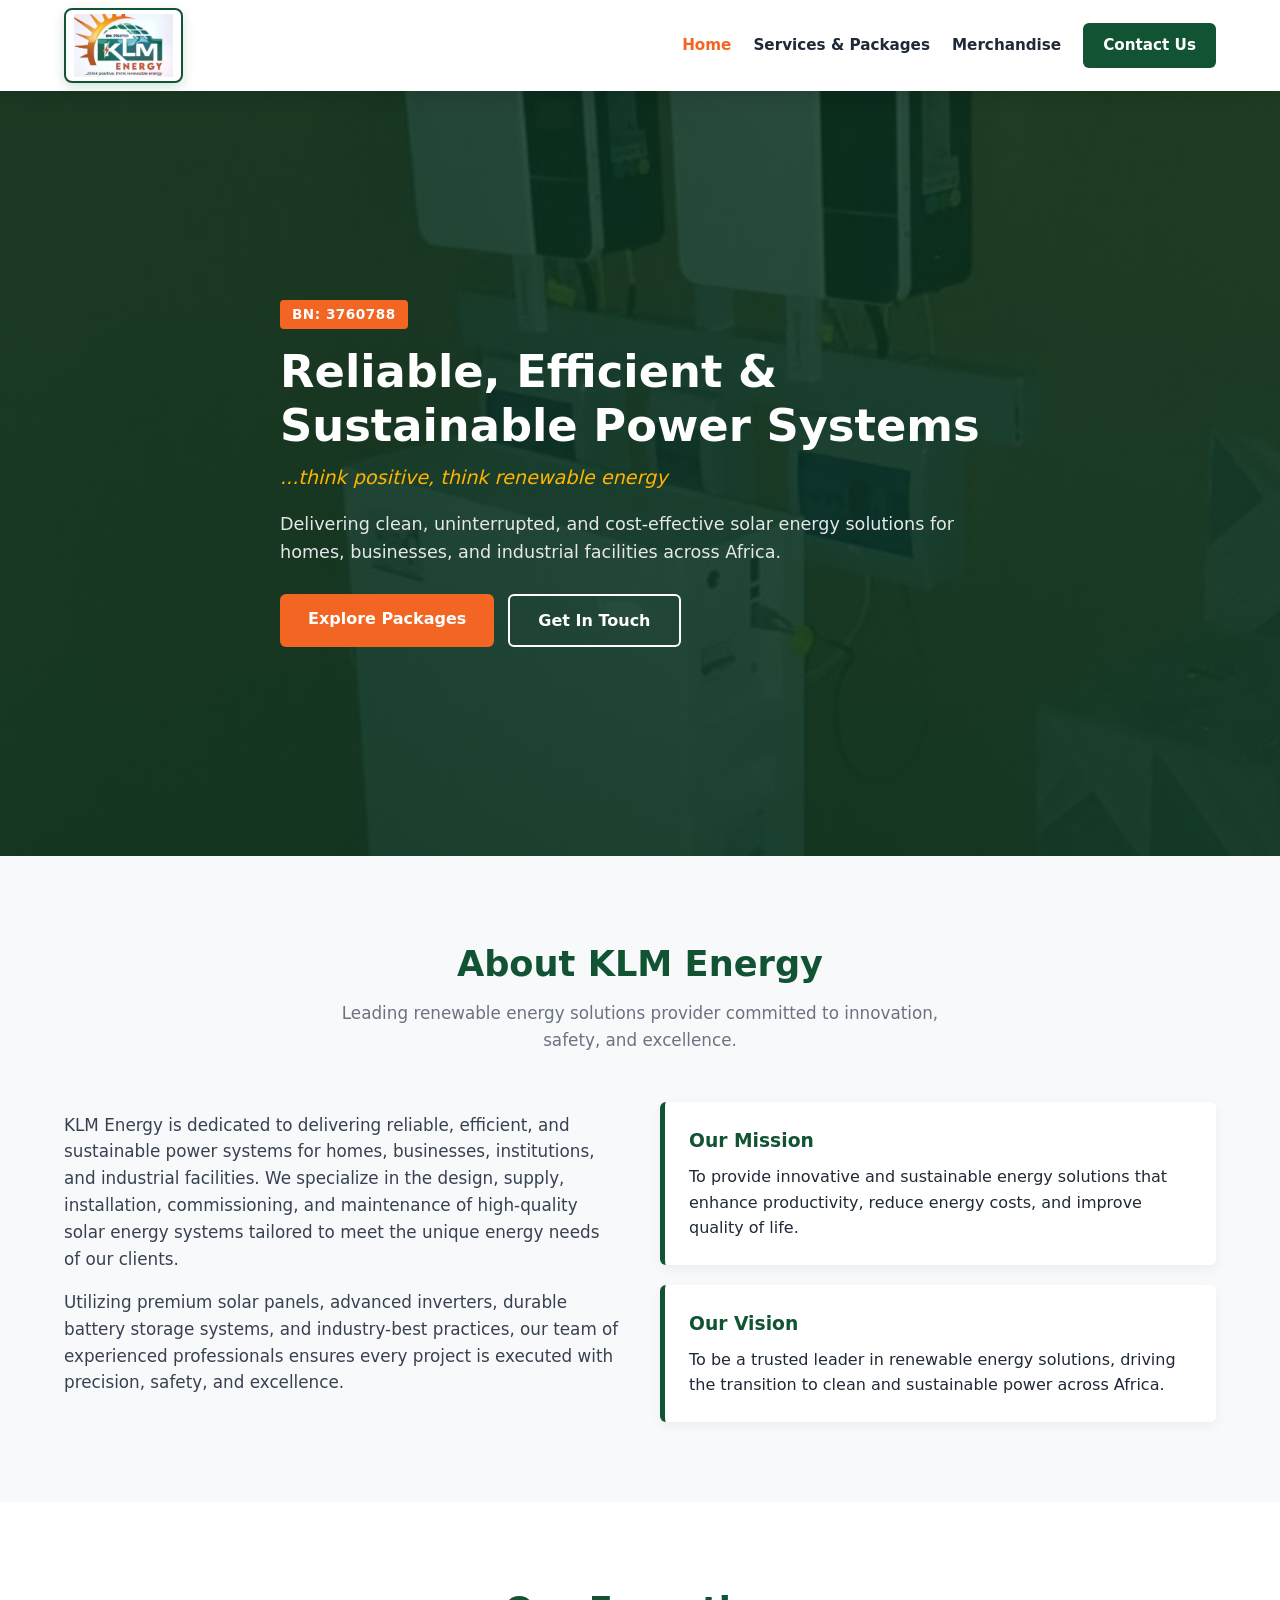
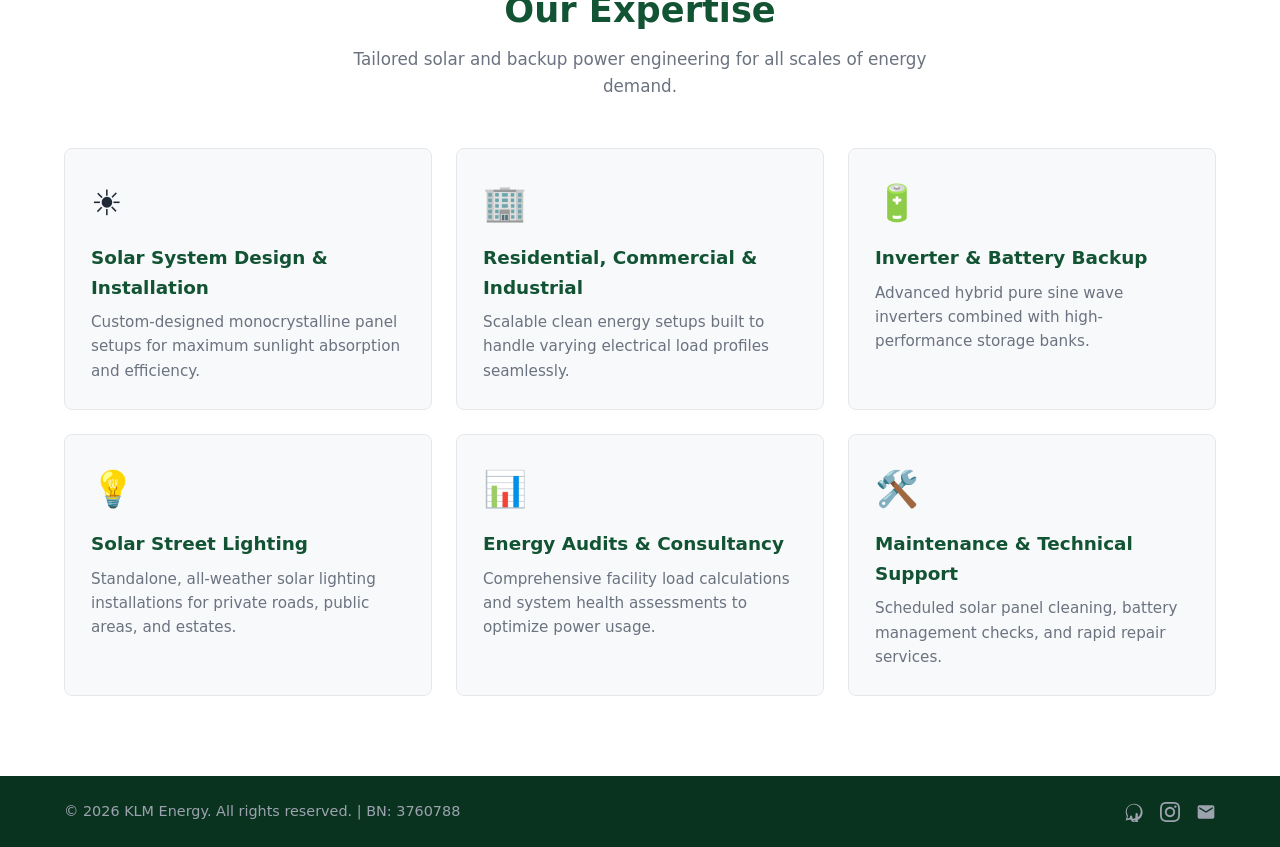
<file: index.html>
<!doctype html>
<html lang="en">
  <head>
    <meta charset="UTF-8" />
    <meta name="viewport" content="width=device-width, initial-scale=1.0" />
    <title>KLM Energy | Clean & Sustainable Power Solutions</title>
    <link rel="stylesheet" href="style.css" />
  </head>
  <body>
    <!-- Navigation Header -->
    <header class="navbar">
      <div class="container nav-container">
        <a href="index.html" class="logo">
          <img
            src="logo2.jpeg"
            alt="KLM Energy Logo"
            class="nav-logo"
          />
        </a>
        <nav class="nav-menu">
          <a href="index.html" class="active">Home</a>
          <a href="service.html">Services & Packages</a>
          <a href="merch.html">Merchandise</a>
          <a href="contact.html" class="btn-nav">Contact Us</a>
        </nav>
      </div>
    </header>

    <!-- Hero Section -->
    <section
      class="hero-section"
      style="
        background-image:
          linear-gradient(rgba(10, 51, 31, 0.82), rgba(10, 51, 31, 0.9)),
          url(&quot;setup.jpeg&quot;);
      "
    >
      <div class="container hero-content animate-fade-up">
        <span class="badge">BN: 3760788</span>
        <h1>Reliable, Efficient & Sustainable Power Systems</h1>
        <p class="tagline">...think positive, think renewable energy</p>
        <p class="hero-desc">
          Delivering clean, uninterrupted, and cost-effective solar energy
          solutions for homes, businesses, and industrial facilities across
          Africa.
        </p>
        <div class="hero-btns">
          <a href="service.html" class="btn btn-primary">Explore Packages</a>
          <a href="contact.html" class="btn btn-outline">Get In Touch</a>
        </div>
      </div>
    </section>

    <!-- About Section -->
    <section class="section about-section">
      <div class="container">
        <div class="section-title animate-fade-in">
          <h2>About KLM Energy</h2>
          <p>
            Leading renewable energy solutions provider committed to innovation,
            safety, and excellence.
          </p>
        </div>
        <div class="about-grid">
          <div class="about-text animate-fade-in">
            <p>
              KLM Energy is dedicated to delivering reliable, efficient, and
              sustainable power systems for homes, businesses, institutions, and
              industrial facilities. We specialize in the design, supply,
              installation, commissioning, and maintenance of high-quality solar
              energy systems tailored to meet the unique energy needs of our
              clients.
            </p>
            <p>
              Utilizing premium solar panels, advanced inverters, durable
              battery storage systems, and industry-best practices, our team of
              experienced professionals ensures every project is executed with
              precision, safety, and excellence.
            </p>
          </div>
          <div class="mv-cards animate-fade-in">
            <div class="mv-card">
              <h3>Our Mission</h3>
              <p>
                To provide innovative and sustainable energy solutions that
                enhance productivity, reduce energy costs, and improve quality
                of life.
              </p>
            </div>
            <div class="mv-card">
              <h3>Our Vision</h3>
              <p>
                To be a trusted leader in renewable energy solutions, driving
                the transition to clean and sustainable power across Africa.
              </p>
            </div>
          </div>
        </div>
      </div>
    </section>

    <!-- Core Services Overview -->
    <section class="section bg-light">
      <div class="container">
        <div class="section-title animate-fade-in">
          <h2>Our Expertise</h2>
          <p>
            Tailored solar and backup power engineering for all scales of energy
            demand.
          </p>
        </div>
        <div class="services-list-grid">
          <div class="service-item-card animate-fade-up">
            <div class="service-icon">☀️</div>
            <h3>Solar System Design & Installation</h3>
            <p>
              Custom-designed monocrystalline panel setups for maximum sunlight
              absorption and efficiency.
            </p>
          </div>
          <div class="service-item-card animate-fade-up">
            <div class="service-icon">🏢</div>
            <h3>Residential, Commercial & Industrial</h3>
            <p>
              Scalable clean energy setups built to handle varying electrical
              load profiles seamlessly.
            </p>
          </div>
          <div class="service-item-card animate-fade-up">
            <div class="service-icon">🔋</div>
            <h3>Inverter & Battery Backup</h3>
            <p>
              Advanced hybrid pure sine wave inverters combined with
              high-performance storage banks.
            </p>
          </div>
          <div class="service-item-card animate-fade-up">
            <div class="service-icon">💡</div>
            <h3>Solar Street Lighting</h3>
            <p>
              Standalone, all-weather solar lighting installations for private
              roads, public areas, and estates.
            </p>
          </div>
          <div class="service-item-card animate-fade-up">
            <div class="service-icon">📊</div>
            <h3>Energy Audits & Consultancy</h3>
            <p>
              Comprehensive facility load calculations and system health
              assessments to optimize power usage.
            </p>
          </div>
          <div class="service-item-card animate-fade-up">
            <div class="service-icon">🛠️</div>
            <h3>Maintenance & Technical Support</h3>
            <p>
              Scheduled solar panel cleaning, battery management checks, and
              rapid repair services.
            </p>
          </div>
        </div>
      </div>
    </section>

    <!-- Footer -->
   <footer class="footer">
        <div class="container footer-content">
            <p>&copy; 2026 KLM Energy. All rights reserved. | BN: 3760788</p>
            <div class="footer-socials">
                <a href="https://wa.me/2348034713400" target="_blank" rel="noopener" aria-label="WhatsApp">
                    <svg viewBox="0 0 24 24" width="20" height="20" fill="currentColor"><path d="M12.031 2c-5.514 0-9.998 4.486-9.998 10 0 1.8.48 3.55 1.39 5.08l-1.42 5.2 5.34-1.39c1.5.83 3.2 1.28 4.97 1.28 5.51 0 9.99-4.48 9.99-10s-4.48-10-10-10zm0 18.2c-1.57 0-3.1-.42-4.43-1.21l-.32-.19-3.29.86.88-3.21-.21-.34c-.87-1.39-1.33-3-1.33-4.66 0-4.61 3.75-8.36 8.36-8.36 4.6 0 8.35 3.75 8.35 8.36 0 4.61-3.75 8.36-8.35 8.36zm4.58-6.25c-.25-.13-1.48-.73-1.71-.81-.23-.08-.4-.13-.57.13-.17.25-.66.82-.81 10-.15.17-.3.19-.55.06-.25-.13-1.06-.39-2.02-1.24-.75-.67-1.26-1.5-1.41-1.75-.15-.25-.02-.39.11-.51.11-.11.25-.29.38-.44.13-.15.17-.25.25-.42.08-.17.04-.32-.02-.44s-.57-1.37-.78-1.88c-.21-.5-.42-.43-.57-.44h-.49c-.17 0-.44.06-.67.31s-.88.86-.88 2.1c0 1.24.9 2.44 1.03 2.61s1.77 2.7 4.29 3.79c.6.26 1.07.41 1.44.53.6.19 1.15.16 1.59.1.49-.07 1.48-.6 1.69-1.18.21-.58.21-1.07.15-1.18-.06-.11-.23-.18-.48-.31z"/></svg>
                </a>
                <a href="https://www.instagram.com/davidolams293?igsh=MTFzbmRpbGNqMnQ3NQ==" target="_blank" rel="noopener" aria-label="Instagram">
                    <svg viewBox="0 0 24 24" width="20" height="20" fill="currentColor"><path d="M12 2.163c3.204 0 3.584.012 4.85.07 3.252.148 4.771 1.691 4.919 4.919.058 1.265.069 1.645.069 4.849 0 3.205-.012 3.584-.069 4.849-.149 3.225-1.664 4.771-4.919 4.919-1.266.058-1.644.07-4.85.07-3.204 0-3.584-.012-4.849-.07-3.26-.149-4.771-1.699-4.919-4.92-.058-1.265-.07-1.644-.07-4.849 0-3.204.013-3.583.07-4.849.149-3.227 1.664-4.771 4.919-4.919 1.266-.057 1.645-.069 4.849-.069zm0-2.163c-3.259 0-3.667.014-4.947.072-4.358.2-6.78 2.618-6.98 6.98-.059 1.281-.073 1.689-.073 4.948 0 3.259.014 3.668.072 4.948.2 4.358 2.618 6.78 6.98 6.98 1.281.058 1.689.072 4.948.072 3.259 0 3.668-.014 4.948-.072 4.354-.2 6.782-2.618 6.979-6.98.059-1.28.073-1.689.073-4.948 0-3.259-.014-3.667-.072-4.947-.196-4.354-2.617-6.78-6.979-6.98-1.281-.059-1.69-.073-4.949-.073zm0 5.838c-3.403 0-6.162 2.759-6.162 6.162s2.759 6.163 6.162 6.163 6.162-2.759 6.162-6.163c0-3.403-2.759-6.162-6.162-6.162zm0 10.162c-2.209 0-4-1.79-4-4 0-2.209 1.791-4 4-4s4 1.791 4 4c0 2.21-1.791 4-4 4zm6.406-11.845c-.796 0-1.441.645-1.441 1.44s.645 1.44 1.441 1.44c.795 0 1.439-.645 1.439-1.44s-.644-1.44-1.439-1.44z"/></svg>
                </a>
                <a href="mailto:klmenergy06@gmail.com" aria-label="Email">
                    <svg viewBox="0 0 24 24" width="20" height="20" fill="currentColor"><path d="M20 4H4c-1.1 0-1.99.9-1.99 2L2 18c0 1.1.9 2 2 2h16c1.1 0 2-.9 2-2V6c0-1.1-.9-2-2-2zm0 4l-8 5-8-5V6l8 5 8-5v2z"/></svg>
                </a>
            </div>
        </div>
    </footer>
  </body>
</html>
</file>
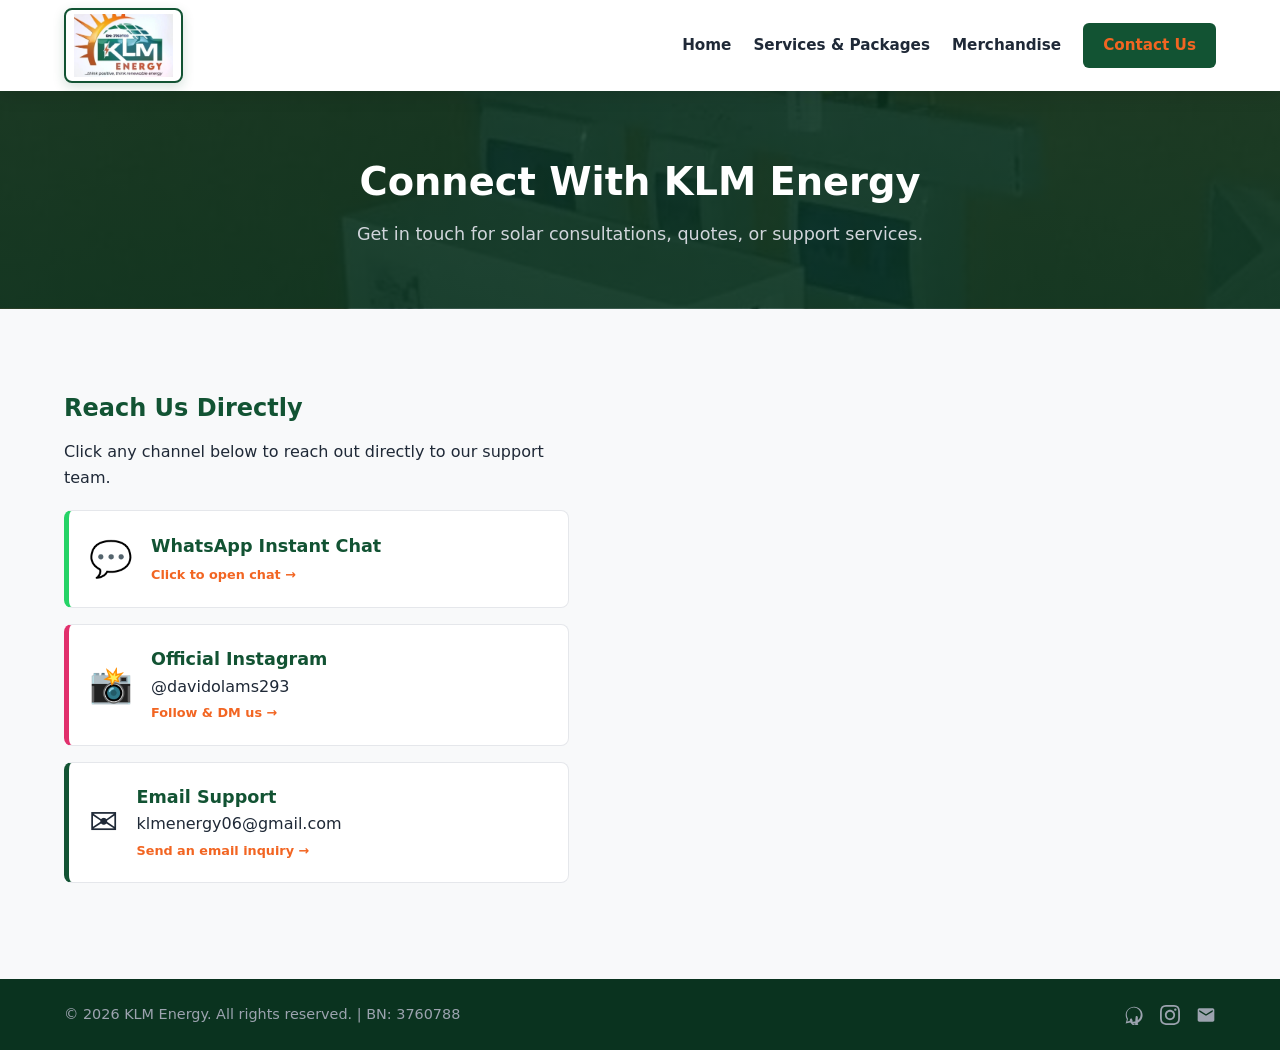
<file: contact.html>
<!DOCTYPE html>
<html lang="en">
<head>
    <meta charset="UTF-8">
    <meta name="viewport" content="width=device-width, initial-scale=1.0">
    <title>Contact Us | KLM Energy</title>
    <link rel="stylesheet" href="style.css">
</head>
<body>

    <!-- Navigation Header -->
    <header class="navbar">
        <div class="container nav-container">
            <a href="index.html" class="logo">
                <img src="logo2.jpeg" alt="KLM Energy Logo" class="nav-logo">
            </a>
            <nav class="nav-menu">
                <a href="index.html">Home</a>
                <a href="service.html">Services & Packages</a>
                <a href="merch.html">Merchandise</a>
                <a href="contact.html" class="active btn-nav">Contact Us</a>
            </nav>
        </div>
    </header>

    <!-- Page Banner -->
    <section class="page-banner" style="background-image: linear-gradient(rgba(10, 51, 31, 0.85), rgba(10, 51, 31, 0.90)), url('setup.jpeg');">
        <div class="container animate-fade-up">
            <h1>Connect With KLM Energy</h1>
            <p>Get in touch for solar consultations, quotes, or support services.</p>
        </div>
    </section>

    <!-- Contact Grid -->
    <section class="section">
        <div class="container">
            <div class="contact-grid">

                <!-- Official Reach Out Channels -->
                <div class="contact-methods animate-fade-in">
                    <h2>Reach Us Directly</h2>
                    <p class="mb-20">Click any channel below to reach out directly to our support team.</p>

                    <!-- WhatsApp Link -->
                    <a href="https://wa.me/2348034713400" target="_blank" rel="noopener" class="contact-card whatsapp-card">
                        <div class="contact-icon">💬</div>
                        <div class="contact-card-info">
                            <h3>WhatsApp Instant Chat</h3>
                            <span class="click-note">Click to open chat &rarr;</span>
                        </div>
                    </a>

                    <!-- Instagram Link -->
                    <a href="https://www.instagram.com/davidolams293?igsh=MTFzbmRpbGNqMnQ3NQ==" target="_blank" rel="noopener" class="contact-card instagram-card">
                        <div class="contact-icon">📸</div>
                        <div class="contact-card-info">
                            <h3>Official Instagram</h3>
                            <p>@davidolams293</p>
                            <span class="click-note">Follow & DM us &rarr;</span>
                        </div>
                    </a>

                    <!-- Gmail Link -->
                    <a href="mailto:klmenergy06@gmail.com" class="contact-card gmail-card">
                        <div class="contact-icon">✉️</div>
                        <div class="contact-card-info">
                            <h3>Email Support</h3>
                            <p>klmenergy06@gmail.com</p>
                            <span class="click-note">Send an email inquiry &rarr;</span>
                        </div>
                    </a>
                </div>
            </div>
        </div>
    </section>

    <!-- Footer -->
    <footer class="footer">
        <div class="container footer-content">
            <p>&copy; 2026 KLM Energy. All rights reserved. | BN: 3760788</p>
            <div class="footer-socials">
                <a href="https://wa.me/2348034713400" target="_blank" rel="noopener" aria-label="WhatsApp">
                    <svg viewBox="0 0 24 24" width="20" height="20" fill="currentColor"><path d="M12.031 2c-5.514 0-9.998 4.486-9.998 10 0 1.8.48 3.55 1.39 5.08l-1.42 5.2 5.34-1.39c1.5.83 3.2 1.28 4.97 1.28 5.51 0 9.99-4.48 9.99-10s-4.48-10-10-10zm0 18.2c-1.57 0-3.1-.42-4.43-1.21l-.32-.19-3.29.86.88-3.21-.21-.34c-.87-1.39-1.33-3-1.33-4.66 0-4.61 3.75-8.36 8.36-8.36 4.6 0 8.35 3.75 8.35 8.36 0 4.61-3.75 8.36-8.35 8.36zm4.58-6.25c-.25-.13-1.48-.73-1.71-.81-.23-.08-.4-.13-.57.13-.17.25-.66.82-.81 10-.15.17-.3.19-.55.06-.25-.13-1.06-.39-2.02-1.24-.75-.67-1.26-1.5-1.41-1.75-.15-.25-.02-.39.11-.51.11-.11.25-.29.38-.44.13-.15.17-.25.25-.42.08-.17.04-.32-.02-.44s-.57-1.37-.78-1.88c-.21-.5-.42-.43-.57-.44h-.49c-.17 0-.44.06-.67.31s-.88.86-.88 2.1c0 1.24.9 2.44 1.03 2.61s1.77 2.7 4.29 3.79c.6.26 1.07.41 1.44.53.6.19 1.15.16 1.59.1.49-.07 1.48-.6 1.69-1.18.21-.58.21-1.07.15-1.18-.06-.11-.23-.18-.48-.31z"/></svg>
                </a>
                <a href="https://www.instagram.com/davidolams293?igsh=MTFzbmRpbGNqMnQ3NQ==" target="_blank" rel="noopener" aria-label="Instagram">
                    <svg viewBox="0 0 24 24" width="20" height="20" fill="currentColor"><path d="M12 2.163c3.204 0 3.584.012 4.85.07 3.252.148 4.771 1.691 4.919 4.919.058 1.265.069 1.645.069 4.849 0 3.205-.012 3.584-.069 4.849-.149 3.225-1.664 4.771-4.919 4.919-1.266.058-1.644.07-4.85.07-3.204 0-3.584-.012-4.849-.07-3.26-.149-4.771-1.699-4.919-4.92-.058-1.265-.07-1.644-.07-4.849 0-3.204.013-3.583.07-4.849.149-3.227 1.664-4.771 4.919-4.919 1.266-.057 1.645-.069 4.849-.069zm0-2.163c-3.259 0-3.667.014-4.947.072-4.358.2-6.78 2.618-6.98 6.98-.059 1.281-.073 1.689-.073 4.948 0 3.259.014 3.668.072 4.948.2 4.358 2.618 6.78 6.98 6.98 1.281.058 1.689.072 4.948.072 3.259 0 3.668-.014 4.948-.072 4.354-.2 6.782-2.618 6.979-6.98.059-1.28.073-1.689.073-4.948 0-3.259-.014-3.667-.072-4.947-.196-4.354-2.617-6.78-6.979-6.98-1.281-.059-1.69-.073-4.949-.073zm0 5.838c-3.403 0-6.162 2.759-6.162 6.162s2.759 6.163 6.162 6.163 6.162-2.759 6.162-6.163c0-3.403-2.759-6.162-6.162-6.162zm0 10.162c-2.209 0-4-1.79-4-4 0-2.209 1.791-4 4-4s4 1.791 4 4c0 2.21-1.791 4-4 4zm6.406-11.845c-.796 0-1.441.645-1.441 1.44s.645 1.44 1.441 1.44c.795 0 1.439-.645 1.439-1.44s-.644-1.44-1.439-1.44z"/></svg>
                </a>
                <a href="mailto:klmenergy06@gmail.com" aria-label="Email">
                    <svg viewBox="0 0 24 24" width="20" height="20" fill="currentColor"><path d="M20 4H4c-1.1 0-1.99.9-1.99 2L2 18c0 1.1.9 2 2 2h16c1.1 0 2-.9 2-2V6c0-1.1-.9-2-2-2zm0 4l-8 5-8-5V6l8 5 8-5v2z"/></svg>
                </a>
            </div>
        </div>
    </footer>

</body>
</html>
</file>
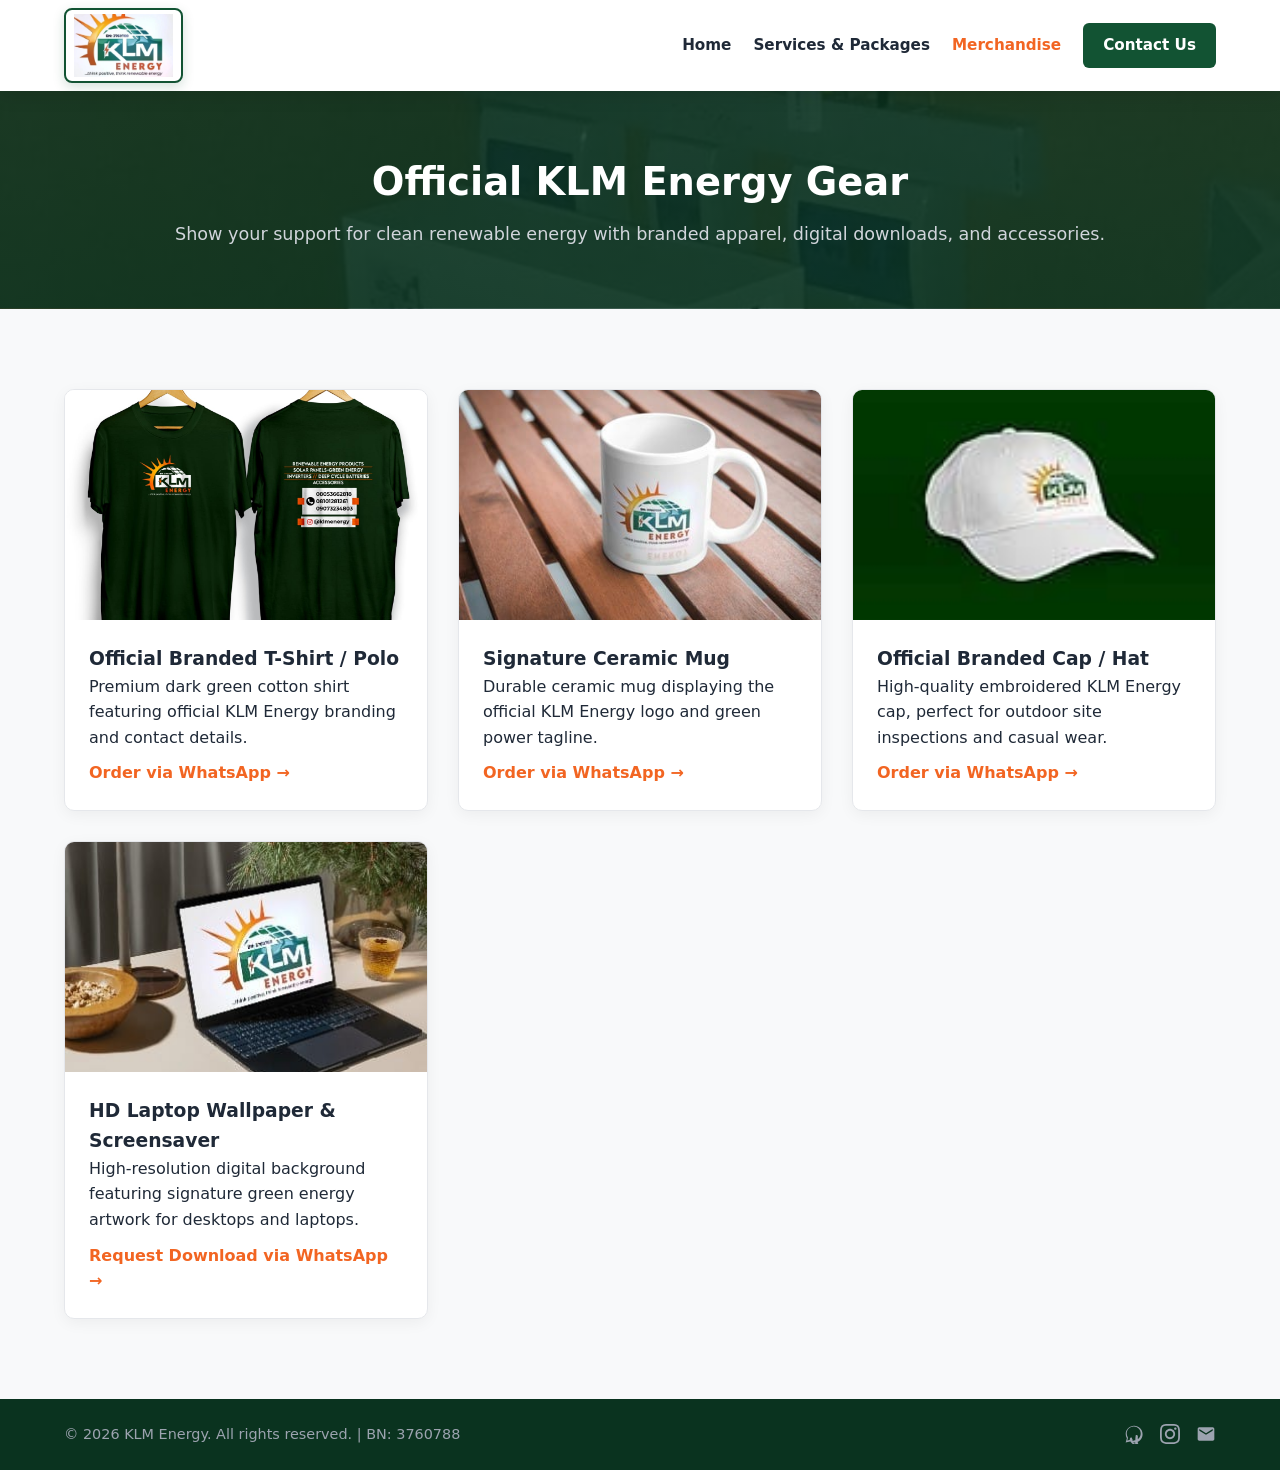
<file: merch.html>
<!DOCTYPE html>
<html lang="en">
<head>
    <meta charset="UTF-8">
    <meta name="viewport" content="width=device-width, initial-scale=1.0">
    <title>Official Merchandise | KLM Energy</title>
    <link rel="stylesheet" href="style.css">
</head>
<body>

    <!-- Navigation Header -->
    <header class="navbar">
        <div class="container nav-container">
            <a href="index.html" class="logo">
                <img src="logo2.jpeg" alt="KLM Energy Logo" class="nav-logo">
            </a>
            <nav class="nav-menu">
                <a href="index.html">Home</a>
                <a href="service.html">Services & Packages</a>
                <a href="merch.html" class="active">Merchandise</a>
                <a href="contact.html" class="btn-nav">Contact Us</a>
            </nav>
        </div>
    </header>

    <!-- Page Banner -->
    <section class="page-banner" style="background-image: linear-gradient(rgba(10, 51, 31, 0.85), rgba(10, 51, 31, 0.90)), url('setup.jpeg');">
        <div class="container animate-fade-up">
            <h1>Official KLM Energy Gear</h1>
            <p>Show your support for clean renewable energy with branded apparel, digital downloads, and accessories.</p>
        </div>
    </section>

    <!-- Merchandise Section -->
    <section class="section">
        <div class="container">
            <div class="cards-grid">

                <!-- Merch Item 1 -->
                <div class="card animate-fade-up">
                    <div class="card-img-wrap">
                        <img src="shirt.jpeg" alt="KLM Energy Branded T-Shirt">
                    </div>
                    <div class="card-body">
                        <h3>Official Branded T-Shirt / Polo</h3>
                        <p>Premium dark green cotton shirt featuring official KLM Energy branding and contact details.</p>
                        <a href="https://wa.me/2348034713400?text=Hello%20KLM%20Energy,%20I%20want%20to%20order%20the%20Branded%20T-Shirt." target="_blank" rel="noopener" class="card-btn">Order via WhatsApp &rarr;</a>
                    </div>
                </div>

                <!-- Merch Item 2 -->
                <div class="card animate-fade-up">
                    <div class="card-img-wrap">
                        <img src="mug3.jpeg" alt="KLM Energy Ceramic Coffee Mug">
                    </div>
                    <div class="card-body">
                        <h3>Signature Ceramic Mug</h3>
                        <p>Durable ceramic mug displaying the official KLM Energy logo and green power tagline.</p>
                        <a href="https://wa.me/2348034713400?text=Hello%20KLM%20Energy,%20I%20want%20to%20order%20the%20Ceramic%20Mug." target="_blank" rel="noopener" class="card-btn">Order via WhatsApp &rarr;</a>
                    </div>
                </div>

                <!-- Merch Item 3: Branded Hat -->
                <div class="card animate-fade-up">
                    <div class="card-img-wrap">
                        <img src="hat.jpeg" alt="KLM Energy Branded Cap / Hat">
                    </div>
                    <div class="card-body">
                        <h3>Official Branded Cap / Hat</h3>
                        <p>High-quality embroidered KLM Energy cap, perfect for outdoor site inspections and casual wear.</p>
                        <a href="https://wa.me/2348034713400?text=Hello%20KLM%20Energy,%20I%20want%20to%20order%20the%20Branded%20Cap." target="_blank" rel="noopener" class="card-btn">Order via WhatsApp &rarr;</a>
                    </div>
                </div>

                <!-- Merch Item 4: Laptop Screensaver -->
                <div class="card animate-fade-up">
                    <div class="card-img-wrap">
                        <img src="laptop.jpeg" alt="KLM Energy Laptop Screensaver">
                    </div>
                    <div class="card-body">
                        <h3>HD Laptop Wallpaper & Screensaver</h3>
                        <p>High-resolution digital background featuring signature green energy artwork for desktops and laptops.</p>
                        <a href="https://wa.me/2348034713400?text=Hello%20KLM%20Energy,%20I%20want%20to%20get%20the%20HD%20Laptop%20Screensaver." target="_blank" rel="noopener" class="card-btn">Request Download via WhatsApp &rarr;</a>
                    </div>
                </div>

            </div>
        </div>
    </section>

    <!-- Footer -->
    <footer class="footer">
        <div class="container footer-content">
            <p>&copy; 2026 KLM Energy. All rights reserved. | BN: 3760788</p>
            <div class="footer-socials">
                <a href="https://wa.me/2348034713400" target="_blank" rel="noopener" aria-label="WhatsApp">
                    <svg viewBox="0 0 24 24" width="20" height="20" fill="currentColor"><path d="M12.031 2c-5.514 0-9.998 4.486-9.998 10 0 1.8.48 3.55 1.39 5.08l-1.42 5.2 5.34-1.39c1.5.83 3.2 1.28 4.97 1.28 5.51 0 9.99-4.48 9.99-10s-4.48-10-10-10zm0 18.2c-1.57 0-3.1-.42-4.43-1.21l-.32-.19-3.29.86.88-3.21-.21-.34c-.87-1.39-1.33-3-1.33-4.66 0-4.61 3.75-8.36 8.36-8.36 4.6 0 8.35 3.75 8.35 8.36 0 4.61-3.75 8.36-8.35 8.36zm4.58-6.25c-.25-.13-1.48-.73-1.71-.81-.23-.08-.4-.13-.57.13-.17.25-.66.82-.81 10-.15.17-.3.19-.55.06-.25-.13-1.06-.39-2.02-1.24-.75-.67-1.26-1.5-1.41-1.75-.15-.25-.02-.39.11-.51.11-.11.25-.29.38-.44.13-.15.17-.25.25-.42.08-.17.04-.32-.02-.44s-.57-1.37-.78-1.88c-.21-.5-.42-.43-.57-.44h-.49c-.17 0-.44.06-.67.31s-.88.86-.88 2.1c0 1.24.9 2.44 1.03 2.61s1.77 2.7 4.29 3.79c.6.26 1.07.41 1.44.53.6.19 1.15.16 1.59.1.49-.07 1.48-.6 1.69-1.18.21-.58.21-1.07.15-1.18-.06-.11-.23-.18-.48-.31z"/></svg>
                </a>
                <a href="https://www.instagram.com/davidolams293?igsh=MTFzbmRpbGNqMnQ3NQ==" target="_blank" rel="noopener" aria-label="Instagram">
                    <svg viewBox="0 0 24 24" width="20" height="20" fill="currentColor"><path d="M12 2.163c3.204 0 3.584.012 4.85.07 3.252.148 4.771 1.691 4.919 4.919.058 1.265.069 1.645.069 4.849 0 3.205-.012 3.584-.069 4.849-.149 3.225-1.664 4.771-4.919 4.919-1.266.058-1.644.07-4.85.07-3.204 0-3.584-.012-4.849-.07-3.26-.149-4.771-1.699-4.919-4.92-.058-1.265-.07-1.644-.07-4.849 0-3.204.013-3.583.07-4.849.149-3.227 1.664-4.771 4.919-4.919 1.266-.057 1.645-.069 4.849-.069zm0-2.163c-3.259 0-3.667.014-4.947.072-4.358.2-6.78 2.618-6.98 6.98-.059 1.281-.073 1.689-.073 4.948 0 3.259.014 3.668.072 4.948.2 4.358 2.618 6.78 6.98 6.98 1.281.058 1.689.072 4.948.072 3.259 0 3.668-.014 4.948-.072 4.354-.2 6.782-2.618 6.979-6.98.059-1.28.073-1.689.073-4.948 0-3.259-.014-3.667-.072-4.947-.196-4.354-2.617-6.78-6.979-6.98-1.281-.059-1.69-.073-4.949-.073zm0 5.838c-3.403 0-6.162 2.759-6.162 6.162s2.759 6.163 6.162 6.163 6.162-2.759 6.162-6.163c0-3.403-2.759-6.162-6.162-6.162zm0 10.162c-2.209 0-4-1.79-4-4 0-2.209 1.791-4 4-4s4 1.791 4 4c0 2.21-1.791 4-4 4zm6.406-11.845c-.796 0-1.441.645-1.441 1.44s.645 1.44 1.441 1.44c.795 0 1.439-.645 1.439-1.44s-.644-1.44-1.439-1.44z"/></svg>
                </a>
                <a href="mailto:klmenergy06@gmail.com" aria-label="Email">
                    <svg viewBox="0 0 24 24" width="20" height="20" fill="currentColor"><path d="M20 4H4c-1.1 0-1.99.9-1.99 2L2 18c0 1.1.9 2 2 2h16c1.1 0 2-.9 2-2V6c0-1.1-.9-2-2-2zm0 4l-8 5-8-5V6l8 5 8-5v2z"/></svg>
                </a>
            </div>
        </div>
    </footer>

</body>
</html>
</file>
<file: style.css>
/* Color Palette Inferred from Branding Images */
:root {
    --primary-green: #125333;       /* Brand Dark Green */
    --primary-dark: #0a331f;        /* Deep Background Green */
    --accent-orange: #f26522;       /* Vibrant Solar Orange */
    --accent-orange-hover: #d45213; /* Hover Dark Orange */
    --accent-yellow: #ffb400;       /* Highlight Solar Yellow */
    --bg-light: #f8f9fa;            /* Body Light Neutral */
    --text-dark: #1f2937;           /* Slate Body Text */
    --text-muted: #6b7280;          /* Muted Subtitles */
    --white: #ffffff;
    --border-color: #e5e7eb;
    --transition-smooth: all 0.35s cubic-bezier(0.4, 0, 0.2, 1);
}

/* Global Reset */
* {
    margin: 0;
    padding: 0;
    box-sizing: border-box;
    font-family: 'Segoe UI', system-ui, -apple-system, sans-serif;
}

html {
    scroll-behavior: smooth;
}

body {
    background-color: var(--bg-light);
    color: var(--text-dark);
    line-height: 1.6;
}

.container {
    width: 90%;
    max-width: 1200px;
    margin: 0 auto;
}

/* Header & Sticky Navigation */
.navbar {
    position: sticky;
    top: 0;
    width: 100%;
    background: rgba(255, 255, 255, 0.98);
    backdrop-filter: blur(12px);
    box-shadow: 0 4px 18px rgba(0, 0, 0, 0.12);
    z-index: 1000;
}

.nav-container {
    display: flex;
    justify-content: space-between;
    align-items: center;
    padding: 8px 0;
}

.logo {
    display: inline-flex;
    align-items: center;
    text-decoration: none;
}

/* Enriched & Prominent Logo Styling */
.nav-logo {
    height: 75px; /* Increased height for strong visibility */
    width: auto;
    object-fit: contain;
    border-radius: 8px;
    padding: 4px 8px;
    background: #ffffff;
    border: 2px solid var(--primary-green);
    box-shadow: 0 4px 12px rgba(18, 83, 51, 0.18);
    transition: var(--transition-smooth);
}

.nav-logo:hover {
    transform: scale(1.08) rotate(-1deg);
    border-color: var(--accent-orange);
    box-shadow: 0 6px 18px rgba(242, 101, 34, 0.28);
}

.nav-menu {
    display: flex;
    align-items: center;
    gap: 22px;
}

.nav-menu a {
    text-decoration: none;
    color: var(--text-dark);
    font-weight: 600;
    font-size: 0.95rem;
    transition: var(--transition-smooth);
}

.nav-menu a:hover,
.nav-menu a.active {
    color: var(--accent-orange);
}

.nav-menu .btn-nav {
    background-color: var(--primary-green);
    color: var(--white);
    padding: 10px 20px;
    border-radius: 6px;
}

.nav-menu .btn-nav:hover {
    background-color: var(--accent-orange);
    color: var(--white);
}

/* Hero Section */
.hero-section {
    min-height: 85vh;
    background-size: cover;
    background-position: center;
    background-attachment: fixed;
    display: flex;
    align-items: center;
    color: var(--white);
    padding: 80px 0;
}

.hero-content {
    max-width: 720px;
}

.badge {
    background: var(--accent-orange);
    color: var(--white);
    padding: 4px 12px;
    font-size: 0.85rem;
    font-weight: 700;
    border-radius: 4px;
    display: inline-block;
    margin-bottom: 16px;
    letter-spacing: 0.5px;
}

.hero-section h1 {
    font-size: 2.8rem;
    line-height: 1.2;
    margin-bottom: 10px;
}

.tagline {
    font-style: italic;
    color: var(--accent-yellow);
    font-size: 1.2rem;
    margin-bottom: 16px;
    font-weight: 500;
}

.hero-desc {
    font-size: 1.1rem;
    margin-bottom: 28px;
    color: #e5e7eb;
}

.hero-btns {
    display: flex;
    gap: 14px;
}

/* Buttons */
.btn {
    display: inline-block;
    padding: 12px 28px;
    border-radius: 6px;
    text-decoration: none;
    font-weight: 600;
    font-size: 1rem;
    border: none;
    cursor: pointer;
    transition: var(--transition-smooth);
    text-align: center;
}

.btn-primary {
    background: var(--accent-orange);
    color: var(--white);
}

.btn-primary:hover {
    background: var(--accent-orange-hover);
    transform: translateY(-3px);
    box-shadow: 0 6px 18px rgba(242, 101, 34, 0.35);
}

.btn-outline {
    border: 2px solid var(--white);
    color: var(--white);
}

.btn-outline:hover {
    background: var(--white);
    color: var(--primary-dark);
    transform: translateY(-3px);
}

.full-width {
    width: 100%;
}

/* Page Section Common Layout */
.section {
    padding: 80px 0;
}

.bg-light {
    background-color: var(--white);
}

.section-title {
    text-align: center;
    max-width: 650px;
    margin: 0 auto 48px auto;
}

.section-title h2 {
    font-size: 2.2rem;
    color: var(--primary-green);
    margin-bottom: 8px;
}

.section-title p {
    color: var(--text-muted);
    font-size: 1.05rem;
}

.section-title.text-light h2,
.section-title.text-light p {
    color: var(--white);
}

/* About Grid */
.about-grid {
    display: grid;
    grid-template-columns: 1fr 1fr;
    gap: 40px;
    align-items: center;
}

.about-text p {
    margin-bottom: 16px;
    font-size: 1.05rem;
    color: #374151;
}

.mv-cards {
    display: flex;
    flex-direction: column;
    gap: 20px;
}

.mv-card {
    background: var(--white);
    padding: 24px;
    border-left: 5px solid var(--primary-green);
    border-radius: 6px;
    box-shadow: 0 4px 12px rgba(0, 0, 0, 0.05);
}

.mv-card h3 {
    color: var(--primary-green);
    margin-bottom: 8px;
}

/* Services Overview */
.services-list-grid {
    display: grid;
    grid-template-columns: repeat(auto-fit, minmax(280px, 1fr));
    gap: 24px;
}

.service-item-card {
    background: var(--bg-light);
    padding: 26px;
    border-radius: 8px;
    border: 1px solid var(--border-color);
    transition: var(--transition-smooth);
}

.service-item-card:hover {
    transform: translateY(-5px);
    border-color: var(--accent-orange);
    box-shadow: 0 8px 20px rgba(0, 0, 0, 0.06);
}

.service-icon {
    font-size: 2.2rem;
    margin-bottom: 12px;
}

.service-item-card h3 {
    font-size: 1.15rem;
    color: var(--primary-green);
    margin-bottom: 8px;
}

.service-item-card p {
    color: var(--text-muted);
    font-size: 0.95rem;
}

/* Page Banners */
.page-banner {
    background-size: cover;
    background-position: center;
    color: var(--white);
    padding: 60px 0;
    text-align: center;
}

.page-banner h1 {
    font-size: 2.4rem;
    margin-bottom: 8px;
}

.page-banner p {
    color: #d1d5db;
    font-size: 1.1rem;
}

/* Cards Grid (Packages & Merch) */
.cards-grid {
    display: grid;
    grid-template-columns: repeat(auto-fit, minmax(300px, 1fr));
    gap: 30px;
}

.card {
    background: var(--white);
    border-radius: 10px;
    overflow: hidden;
    box-shadow: 0 4px 15px rgba(0, 0, 0, 0.05);
    border: 1px solid var(--border-color);
    transition: var(--transition-smooth);
}

.card:hover {
    transform: translateY(-8px);
    box-shadow: 0 12px 25px rgba(0, 0, 0, 0.12);
}

.card-img-wrap {
    height: 230px;
    overflow: hidden;
    background: #e5e7eb;
}

.card-img-wrap img {
    width: 100%;
    height: 100%;
    object-fit: cover;
    transition: var(--transition-smooth);
}

.card:hover .card-img-wrap img {
    transform: scale(1.08);
}

.card-body {
    padding: 24px;
}

.package-badge {
    font-size: 0.75rem;
    font-weight: 700;
    text-transform: uppercase;
    background: #e5e7eb;
    color: var(--text-dark);
    padding: 4px 10px;
    border-radius: 4px;
    display: inline-block;
    margin-bottom: 10px;
}

.package-badge.highlight {
    background: var(--accent-orange);
    color: var(--white);
}

.package-card h3 {
    font-size: 1.4rem;
    color: var(--primary-green);
    margin-bottom: 8px;
}

.package-desc {
    color: var(--text-muted);
    font-size: 0.95rem;
    margin-bottom: 16px;
}

.package-features {
    list-style: none;
    margin-bottom: 22px;
}

.package-features li {
    font-size: 0.9rem;
    color: #374151;
    margin-bottom: 8px;
}

.featured-package {
    border: 2px solid var(--accent-orange);
}

.card-btn {
    display: inline-block;
    color: var(--accent-orange);
    text-decoration: none;
    font-weight: 700;
    margin-top: 10px;
    transition: var(--transition-smooth);
}

.card-btn:hover {
    color: var(--primary-green);
    transform: translateX(4px);
}

/* Installations Section */
.installation-section {
    background-size: cover;
    background-position: center;
    background-attachment: fixed;
    color: var(--white);
}

.installation-grid {
    display: grid;
    grid-template-columns: repeat(auto-fit, minmax(320px, 1fr));
    gap: 30px;
}

.install-card {
    background: rgba(255, 255, 255, 0.08);
    border: 1px solid rgba(255, 255, 255, 0.18);
    border-radius: 10px;
    overflow: hidden;
    backdrop-filter: blur(8px);
    transition: var(--transition-smooth);
}

.install-card:hover {
    transform: translateY(-6px);
    border-color: var(--accent-orange);
    background: rgba(255, 255, 255, 0.14);
}

.install-img-wrap {
    height: 240px;
    overflow: hidden;
}

.install-card img {
    width: 100%;
    height: 100%;
    object-fit: cover;
    transition: var(--transition-smooth);
}

.install-card:hover img {
    transform: scale(1.06);
}

.install-info {
    padding: 22px;
}

.install-info h4 {
    font-size: 1.2rem;
    margin-bottom: 8px;
    color: var(--accent-yellow);
}

.install-info p {
    color: #d1d5db;
    font-size: 0.95rem;
}

/* Contact Section Grid */
.contact-grid {
    display: grid;
    grid-template-columns: 1fr 1.2fr;
    gap: 40px;
}

.contact-methods h2,
.contact-form-container h2 {
    color: var(--primary-green);
    margin-bottom: 12px;
}

.mb-20 {
    margin-bottom: 20px;
}

.contact-card {
    display: flex;
    align-items: center;
    gap: 18px;
    background: var(--white);
    padding: 20px;
    border-radius: 8px;
    text-decoration: none;
    color: var(--text-dark);
    border: 1px solid var(--border-color);
    margin-bottom: 16px;
    transition: var(--transition-smooth);
}

.contact-card:hover {
    transform: translateY(-4px);
    box-shadow: 0 8px 18px rgba(0, 0, 0, 0.08);
}

.whatsapp-card {
    border-left: 5px solid #25D366;
}

.whatsapp-card:hover {
    border-color: #25D366;
}

.instagram-card {
    border-left: 5px solid #E1306C;
}

.instagram-card:hover {
    border-color: #E1306C;
}

.gmail-card {
    border-left: 5px solid var(--primary-green);
}

.gmail-card:hover {
    border-color: var(--accent-orange);
}

.contact-icon {
    font-size: 2.2rem;
}

.contact-card-info h3 {
    font-size: 1.1rem;
    color: var(--primary-green);
}

.click-note {
    font-size: 0.8rem;
    color: var(--accent-orange);
    font-weight: 600;
}

/* Form Controls */
.contact-form-container {
    background: var(--white);
    padding: 30px;
    border-radius: 10px;
    box-shadow: 0 4px 15px rgba(0, 0, 0, 0.05);
    border: 1px solid var(--border-color);
}

.form-group {
    margin-bottom: 18px;
}

.form-group label {
    display: block;
    font-size: 0.9rem;
    font-weight: 600;
    margin-bottom: 6px;
    color: var(--text-dark);
}

.form-group input,
.form-group select,
.form-group textarea {
    width: 100%;
    padding: 12px;
    border: 1px solid var(--border-color);
    border-radius: 6px;
    font-size: 0.95rem;
    transition: var(--transition-smooth);
}

.form-group input:focus,
.form-group select:focus,
.form-group textarea:focus {
    outline: none;
    border-color: var(--accent-orange);
    box-shadow: 0 0 0 3px rgba(242, 101, 34, 0.15);
}

/* Footer */
.footer {
    background: var(--primary-dark);
    color: #9ca3af;
    padding: 24px 0;
    text-align: center;
    font-size: 0.9rem;
}

/* Pure CSS Keyframe Entrance Animations */
.animate-fade-up {
    animation: fadeInUp 0.8s cubic-bezier(0.25, 0.8, 0.25, 1) forwards;
}

.animate-fade-in {
    animation: fadeIn 1s ease-out forwards;
}

@keyframes fadeInUp {
    from {
        opacity: 0;
        transform: translateY(28px);
    }
    to {
        opacity: 1;
        transform: translateY(0);
    }
}

@keyframes fadeIn {
    from {
        opacity: 0;
    }
    to {
        opacity: 1;
    }
}

/* Responsive Media Queries */
@media (max-width: 768px) {
    .nav-container {
        flex-direction: column;
        gap: 12px;
    }

    .nav-logo {
        height: 60px; /* Responsive sizing for mobile screens */
    }

    .hero-section h1 {
        font-size: 2.1rem;
    }

    .about-grid,
    .contact-grid {
        grid-template-columns: 1fr;
    }
}


.footer-content {
    display: flex;
    justify-content: space-between;
    align-items: center;
    flex-wrap: wrap;
    gap: 16px;
}

.footer-socials {
    display: flex;
    align-items: center;
    gap: 16px;
}

.footer-socials a {
    color: #9ca3af;
    transition: var(--transition-smooth);
    display: inline-flex;
    align-items: center;
    justify-content: center;
}

.footer-socials a:hover {
    color: var(--accent-orange);
    transform: translateY(-3px);
}

@media (max-width: 768px) {
    .footer-content {
        flex-direction: column;
        text-align: center;
    }
}
</file>
